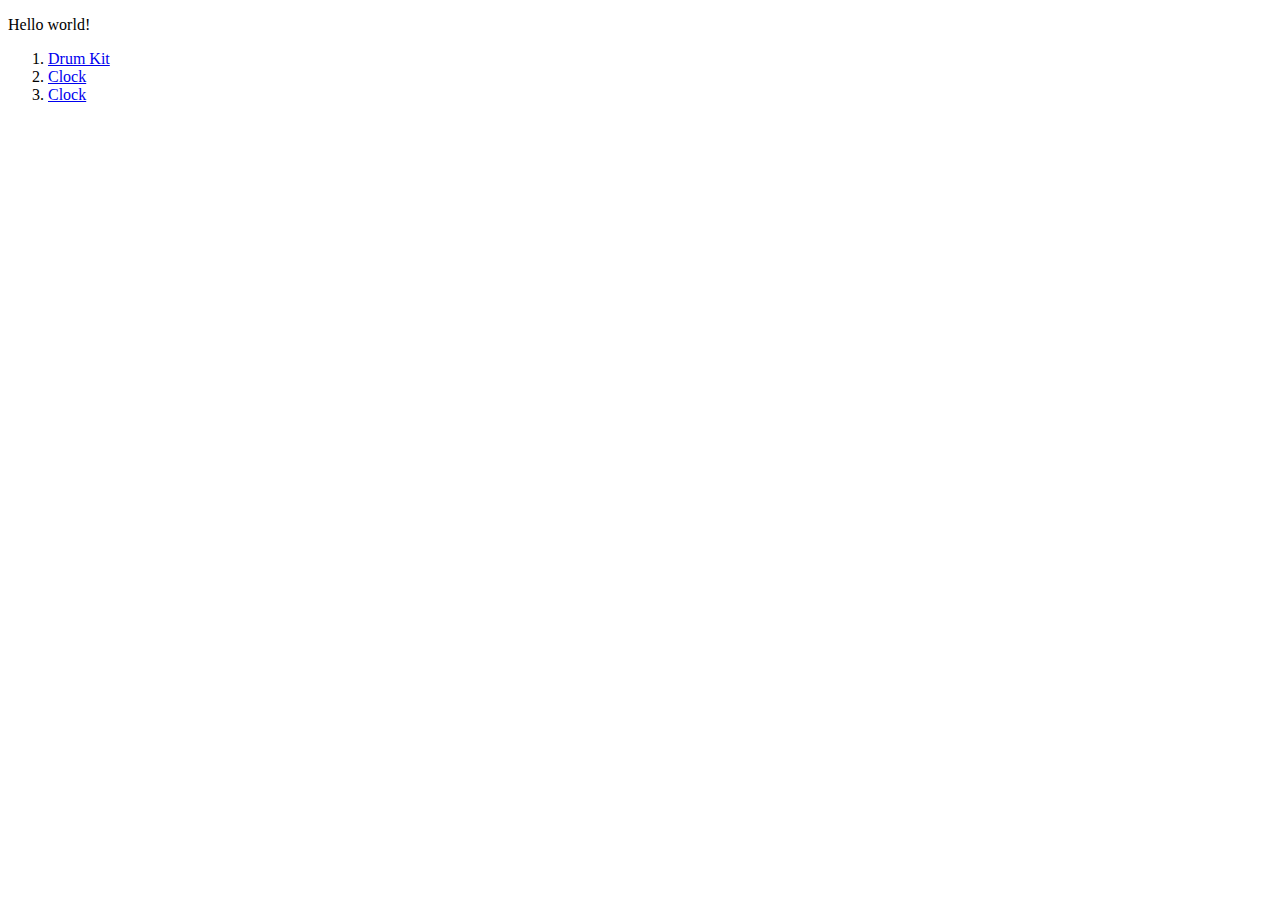
<file: index.html>
<!doctype html>
<html class="no-js" lang="">
    <head>
        <meta charset="utf-8">
        <meta http-equiv="x-ua-compatible" content="ie=edge">
        <title></title>
        <meta name="description" content="">
        <meta name="viewport" content="width=device-width, initial-scale=1">

        <!-- Place favicon.ico and apple-touch-icon.png in the root directory -->
        <link rel="apple-touch-icon" href="apple-touch-icon.png">

        <!--<link rel="stylesheet" href="css/main.css"> -->
    </head>
    <body>
        <!--[if lt IE 8]>
            <p class="browserupgrade">You are using an <strong>outdated</strong> browser. Please <a href="http://browsehappy.com/">upgrade your browser</a> to improve your experience.</p>
        <![endif]-->

        <p>Hello world!</p>
        <ol>
            <li><a href="./01%20-%20JavaScript%20Drum%20Kit">Drum Kit</a></li>
            <li><a href="./02%20-%20JS%20%2B%20CSS%20Clock">Clock</a></li>
            <li><a href="./03%20-%20CSS%20Variables">Clock</a></li>
        </ol>
    </body>
</html>
</file>
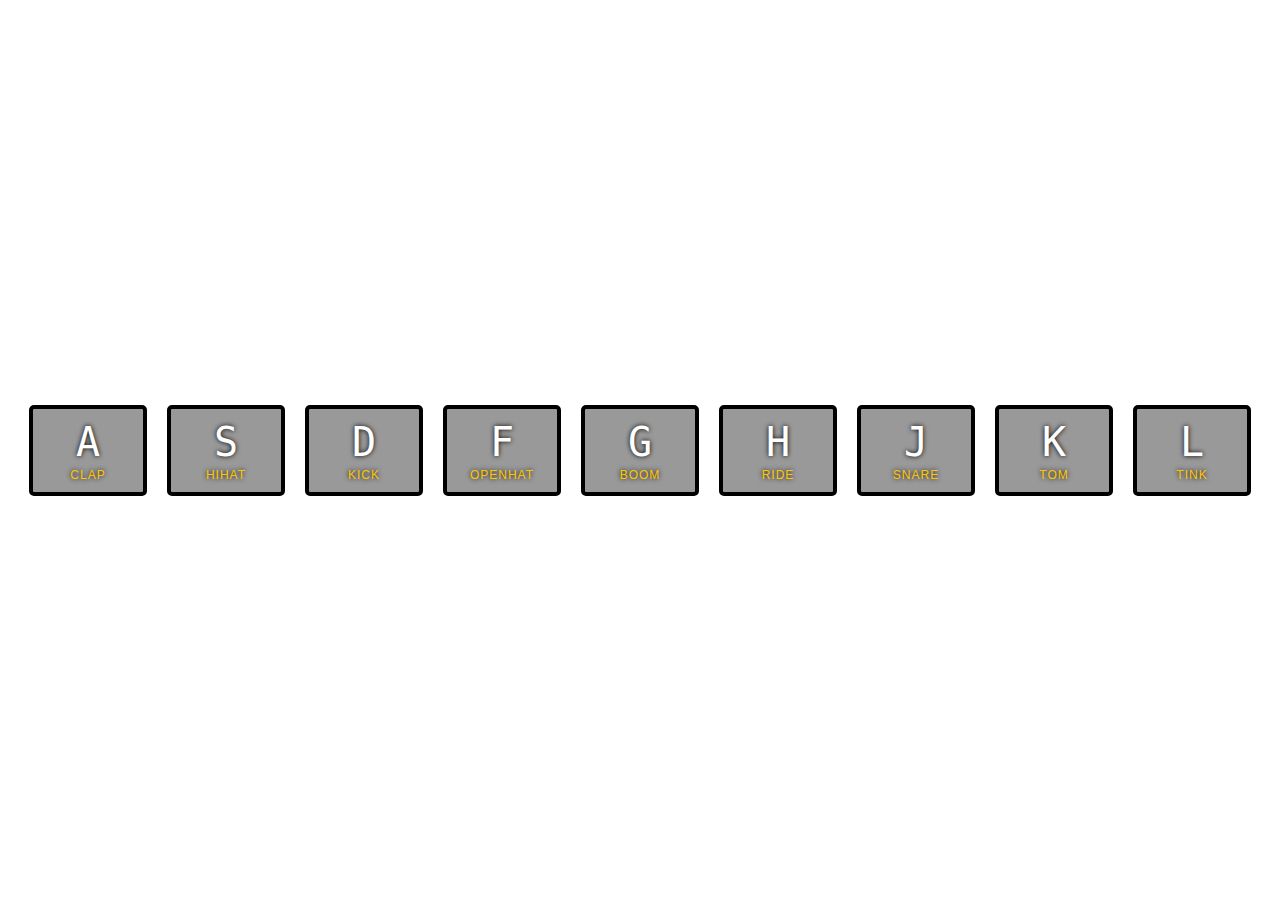
<file: 01 - JavaScript Drum Kit/index.html>
<!DOCTYPE html>
<html lang="en">

<head>
  <meta charset="UTF-8">
  <title>JS Drum Kit</title>
  <link rel="stylesheet" href="style.css">
</head>

<body>
  <div class="keys">
    <div data-key="65" class="key">
      <kbd>A</kbd>
      <span class="sound">clap</span>
    </div>
    <div data-key="83" class="key">
      <kbd>S</kbd>
      <span class="sound">hihat</span>
    </div>
    <div data-key="68" class="key">
      <kbd>D</kbd>
      <span class="sound">kick</span>
    </div>
    <div data-key="70" class="key">
      <kbd>F</kbd>
      <span class="sound">openhat</span>
    </div>
    <div data-key="71" class="key">
      <kbd>G</kbd>
      <span class="sound">boom</span>
    </div>
    <div data-key="72" class="key">
      <kbd>H</kbd>
      <span class="sound">ride</span>
    </div>
    <div data-key="74" class="key">
      <kbd>J</kbd>
      <span class="sound">snare</span>
    </div>
    <div data-key="75" class="key">
      <kbd>K</kbd>
      <span class="sound">tom</span>
    </div>
    <div data-key="76" class="key">
      <kbd>L</kbd>
      <span class="sound">tink</span>
    </div>
  </div>
  <audio data-key="65" src="sounds/clap.wav"></audio>
  <audio data-key="83" src="sounds/hihat.wav"></audio>
  <audio data-key="68" src="sounds/kick.wav"></audio>
  <audio data-key="70" src="sounds/openhat.wav"></audio>
  <audio data-key="71" src="sounds/boom.wav"></audio>
  <audio data-key="72" src="sounds/ride.wav"></audio>
  <audio data-key="74" src="sounds/snare.wav"></audio>
  <audio data-key="75" src="sounds/tom.wav"></audio>
  <audio data-key="76" src="sounds/tink.wav"></audio>
  <script>
  const transitionClass = 'playing';
  let loop = false;
  const loops = {};

  function playSound(e) {
    //if the keyCode is shift turn on loop mode and return early
    if (e.keyCode === 16) {
      loop = true;
      return;
    }

    const audio = document.querySelector(`audio[data-key="${e.keyCode}"]`);
    const key = document.querySelector(`.key[data-key="${e.keyCode}"]`);

    if (audio) {
      //if the there is a matching keyCode in the loops object stop the interval and delete the keyCode from the object
      if (loops[e.keyCode]) {
        clearInterval(loops[e.keyCode]);
        delete loops[e.keyCode];
        return;
      }

      play(audio, key);

      //is loop mode is trye then store the keycode so we can stop the loop later
      if (loop) {
        loops[e.keyCode] = setInterval(function() {
          play(audio, key);
        }, 500);
      }
    }
  }

  function play(audio, key) {
    audio.currentTime = 0;
    audio.play();
    key.classList.add(transitionClass);
  }

  function removeTransition(e) {
    if (e.propertyName === 'transform') {
      e.target.classList.remove(transitionClass);
    }
  }


  function loopOff(e) {
    if (e.keyCode === 16) {
      loop = false;
    }
  }

  const keys = document.querySelectorAll('.key');
  keys.forEach(key => {
    key.addEventListener('transitionend', removeTransition);
    key.addEventListener('click', () => playSound({ keyCode:key.dataset.key }));
  });
  window.addEventListener('keydown', playSound);
  window.addEventListener('keyup', loopOff);
  </script>
</body>

</html>
</file>
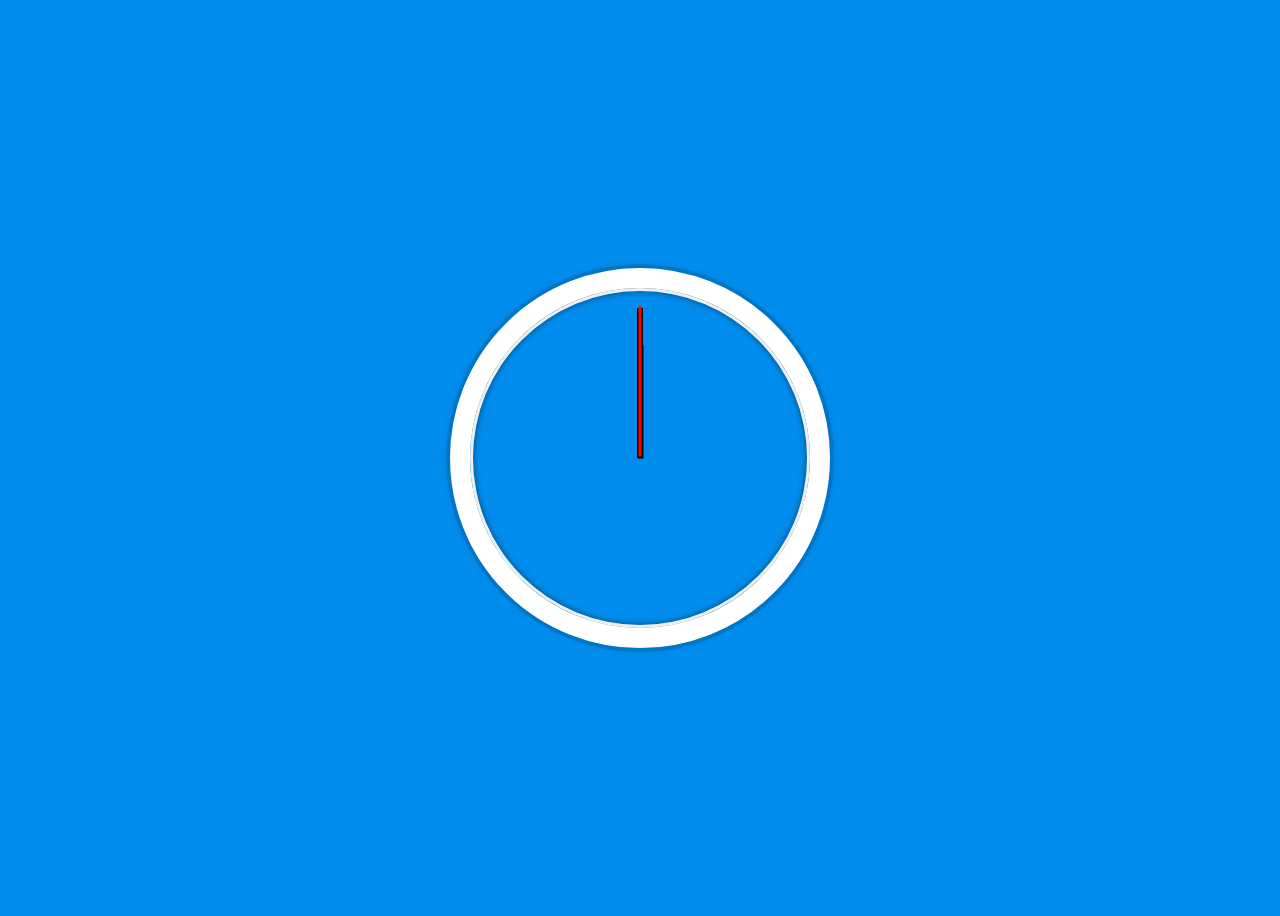
<file: 02 - JS + CSS Clock/index.html>
<!DOCTYPE html>
<html lang="en">

<head>
  <meta charset="UTF-8">
  <title>JS + CSS Clock</title>
</head>

<body>
  <div class="clock">
    <div class="clock-face">
      <div class="hand animate hour-hand"></div>
      <div class="hand animate min-hand"></div>
      <div class="hand animate second-hand"></div>
    </div>
  </div>
  <style>
  html {
    background: #018DED url(http://unsplash.it/1500/1000?image=881&blur=50);
    background-size: cover;
    font-family: 'helvetica neue';
    text-align: center;
    font-size: 10px;
  }

  body {
    font-size: 2rem;
    display: flex;
    flex: 1;
    min-height: 100vh;
    align-items: center;
  }

  .clock {
    width: 30rem;
    height: 30rem;
    border: 20px solid white;
    border-radius: 50%;
    margin: 50px auto;
    position: relative;
    padding: 2rem;
    box-shadow: 0 0 0 4px rgba(0, 0, 0, 0.1), inset 0 0 0 3px #EFEFEF, inset 0 0 10px black, 0 0 10px rgba(0, 0, 0, 0.2);
  }

  .clock-face {
    position: relative;
    width: 100%;
    height: 100%;
    transform: translateY(-3px);
    /* account for the height of the clock hands */
  }

  .hand {
    width: 50%;
    height: 6px;
    background: black;
    position: absolute;
    top: 50%;
    transform: rotate(90deg);
    transform-origin: 100%;
    transition: all 0.05s;
    transition-timing-function: cubic-bezier(0.01, 2.4, 0.58, 1);
  }

  .second-hand {
    background: red;
    height: 3px;
  }

  .hour-hand {
    height: 6px;
    width: 37.5%;
    left: 12.5%;
  }

  </style>
  <script>
  const secondHand = document.querySelector('.second-hand');
  const minuteHand = document.querySelector('.min-hand');
  const hourHand = document.querySelector('.hour-hand');

  const transformOffset = 90;
  let completedMinutes = 0;
  let completedHours = 0;
  let completedDays = 0;

  function setDate() {
    const now = new Date();

    const seconds = now.getSeconds();
    const minutes = now.getMinutes();
    const hours = now.getHours();

    if (seconds == 0) {
      completedMinutes++;
      if (minutes == 0) {
        completedHours++;
        if (hours == 0) {
          completedDays++;
        }
      }
    }

    const secondsOffset = 360 * completedMinutes;
    const minutesOffset = 360 * completedHours;
    const hoursOffset = 360 * completedDays;

    let secondsDegrees = ((seconds / 60) * 360) + transformOffset + secondsOffset;
    let minutesDegrees = ((minutes / 60) * 360) + transformOffset + minutesOffset;
    let hoursDegrees = ((hours / 12) * 360) + transformOffset + hoursOffset;

    secondHand.style.transform = `rotate(${secondsDegrees}deg)`
    minuteHand.style.transform = `rotate(${minutesDegrees}deg)`
    hourHand.style.transform = `rotate(${hoursDegrees}deg)`
  }

  setInterval(setDate, 1000);
  </script>
</body>

</html>
</file>
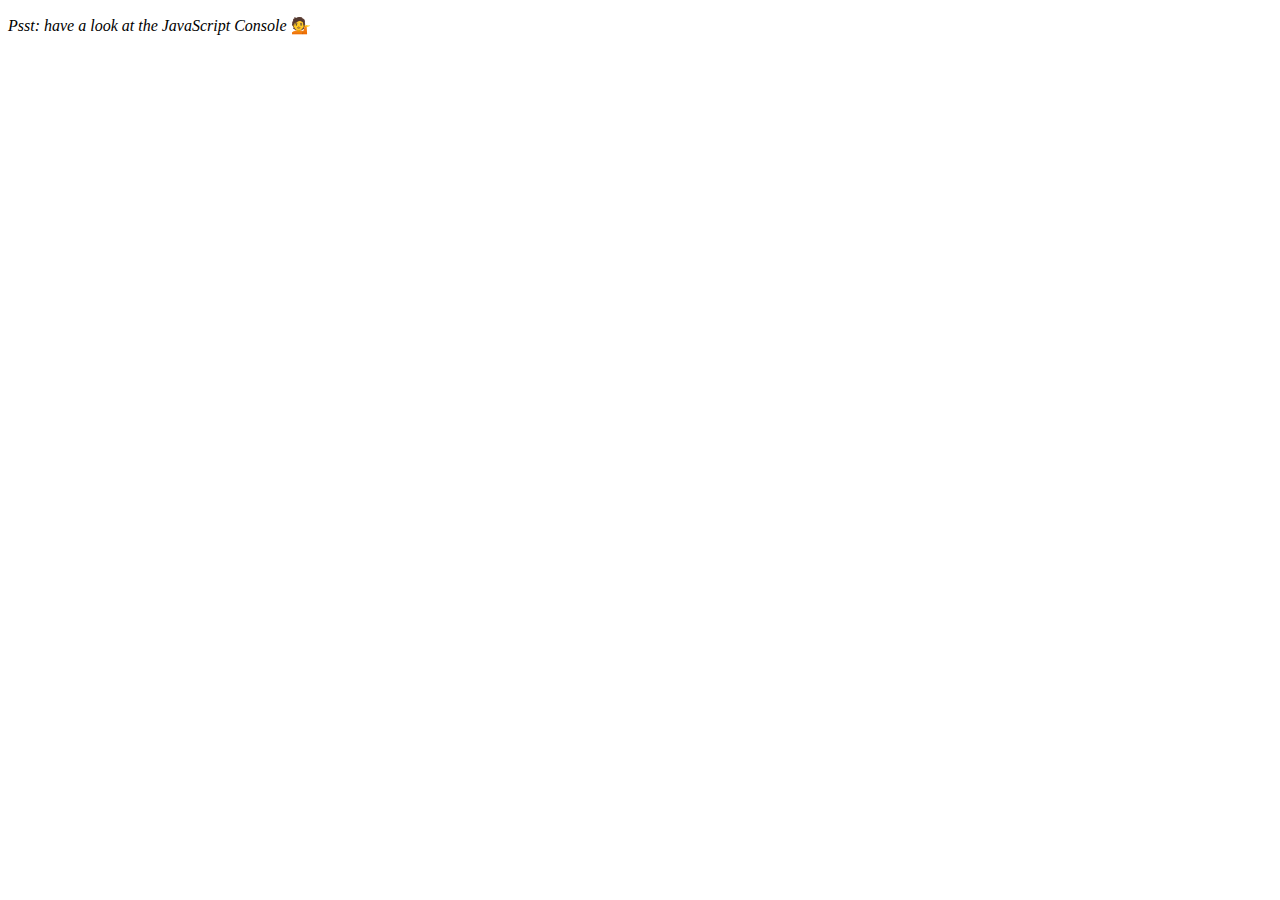
<file: 04 - Array Cardio Day 1/index.html>
<!DOCTYPE html>
<html lang="en">
<head>
  <meta charset="UTF-8">
  <title>Array Cardio 💪</title>
</head>
<body>
  <p><em>Psst: have a look at the JavaScript Console</em> 💁</p>
  <script>
    // Get your shorts on - this is an array workout!
    // ## Array Cardio Day 1

    // Some data we can work with

    const inventors = [
      { first: 'Albert', last: 'Einstein', year: 1879, passed: 1955 },
      { first: 'Isaac', last: 'Newton', year: 1643, passed: 1727 },
      { first: 'Galileo', last: 'Galilei', year: 1564, passed: 1642 },
      { first: 'Marie', last: 'Curie', year: 1867, passed: 1934 },
      { first: 'Johannes', last: 'Kepler', year: 1571, passed: 1630 },
      { first: 'Nicolaus', last: 'Copernicus', year: 1473, passed: 1543 },
      { first: 'Max', last: 'Planck', year: 1858, passed: 1947 },
      { first: 'Katherine', last: 'Blodgett', year: 1898, passed: 1979 },
      { first: 'Ada', last: 'Lovelace', year: 1815, passed: 1852 },
      { first: 'Sarah E.', last: 'Goode', year: 1855, passed: 1905 },
      { first: 'Lise', last: 'Meitner', year: 1878, passed: 1968 },
      { first: 'Hanna', last: 'Hammarström', year: 1829, passed: 1909 }
    ];

    const flavours = ['Chocolate Chip', 'Kulfi', 'Caramel Praline', 'Chocolate', 'Burnt Caramel', 'Pistachio', 'Rose', 'Sweet Coconut', 'Lemon Cookie', 'Toffeeness', 'Toasted Almond', 'Black Raspberry Crunch', 'Chocolate Brownies', 'Pistachio Almond', 'Strawberry', 'Lavender Honey', 'Lychee', 'Peach', 'Black Walnut', 'Birthday Cake', 'Mexican Chocolate', 'Mocha Almond Fudge', 'Raspberry'];

    const people = ['Beck, Glenn', 'Becker, Carl', 'Beckett, Samuel', 'Beddoes, Mick', 'Beecher, Henry', 'Beethoven, Ludwig', 'Begin, Menachem', 'Belloc, Hilaire', 'Bellow, Saul', 'Benchley, Robert', 'Benenson, Peter', 'Ben-Gurion, David', 'Benjamin, Walter', 'Benn, Tony', 'Bennington, Chester', 'Benson, Leana', 'Bent, Silas', 'Bentsen, Lloyd', 'Berger, Ric', 'Bergman, Ingmar', 'Berio, Luciano', 'Berle, Milton', 'Berlin, Irving', 'Berne, Eric', 'Bernhard, Sandra', 'Berra, Yogi', 'Berry, Halle', 'Berry, Wendell', 'Bethea, Erin', 'Bevan, Aneurin', 'Bevel, Ken', 'Biden, Joseph', 'Bierce, Ambrose', 'Biko, Steve', 'Billings, Josh', 'Biondo, Frank', 'Birrell, Augustine', 'Black Elk', 'Blair, Robert', 'Blair, Tony', 'Blake, William'];

    // Array.prototype.filter()
    // 1. Filter the list of inventors for those who were born in the 1500's
    const postFiftenn = inventors.filter( person => person.year > 1499 && person.year < 1600);
    console.table(postFiftenn);

    // Array.prototype.map()
    // 2. Give us an array of the inventors' first and last names
    const firstLast = inventors.map(person => `${person.first} ${person.last}`);
    console.log(firstLast);

    // Array.prototype.sort()
    // 3. Sort the inventors by birthdate, oldest to youngest
    const ordered = inventors.sort( (a,b) => a.year < b.year ? -1 : 1);
    console.table(ordered);

    // Array.prototype.reduce()
    // 4. How many years did all the inventors live?
    const ageCount = inventors.reduce( (total, inventor) => total + (inventor.passed - inventor.year), 0);
    console.log(ageCount);

    // 5. Sort the inventors by years lived
    const orderedLived = inventors.sort( (a,b) => {
      (a.passed - a.year) > (b.passed - b.year) ? -1 : 1;
    });
    console.table(orderedLived);

    // 6. create a list of Boulevards in Paris that contain 'de' anywhere in the name
    // https://en.wikipedia.org/wiki/Category:Boulevards_in_Paris
    const elements = [...document.querySelectorAll('.mw-category-group ul li a')];
    const filtered = elements.filter(boul => boul.textContent.includes('de'));
    const boulevards = filtered.map( boul => boul.textContent);
    // ["Boulevard de l'Amiral-Bruix", "Boulevard de Strasbourg", "Boulevard des Capucines", "Boulevard de la Chapelle", "Boulevard de Clichy", "Boulevard de l'Hôpital", "Boulevard des Italiens", "Boulevard de la Madeleine", "Boulevard de Magenta", "Boulevard de Rochechouart", "Boulevard de Sébastopol", "Boulevard de la Zone"]

    // 7. sort Exercise
    // Sort the people alphabetically by last name
    const sortedPeople = people.sort( (a,b) => {
      const aLastName = a.split(', ')[0];
      const bLastName = b.split(', ')[0];
      return aLastName > bLastName ? 1 : -1;
    });
    console.log(sortedPeople);
    // 8. Reduce Exercise
    // Sum up the instances of each of these
    const data = ['car', 'car', 'truck', 'truck', 'bike', 'walk', 'car', 'van', 'bike', 'walk', 'car', 'van', 'car', 'truck' ];

    const counts = data.reduce( (obj, type) => {
      obj[type] = obj[type] + 1 || 0;
      return obj;
    }, {});
    console.log(counts);

  </script>
</body>
</html>
</file>
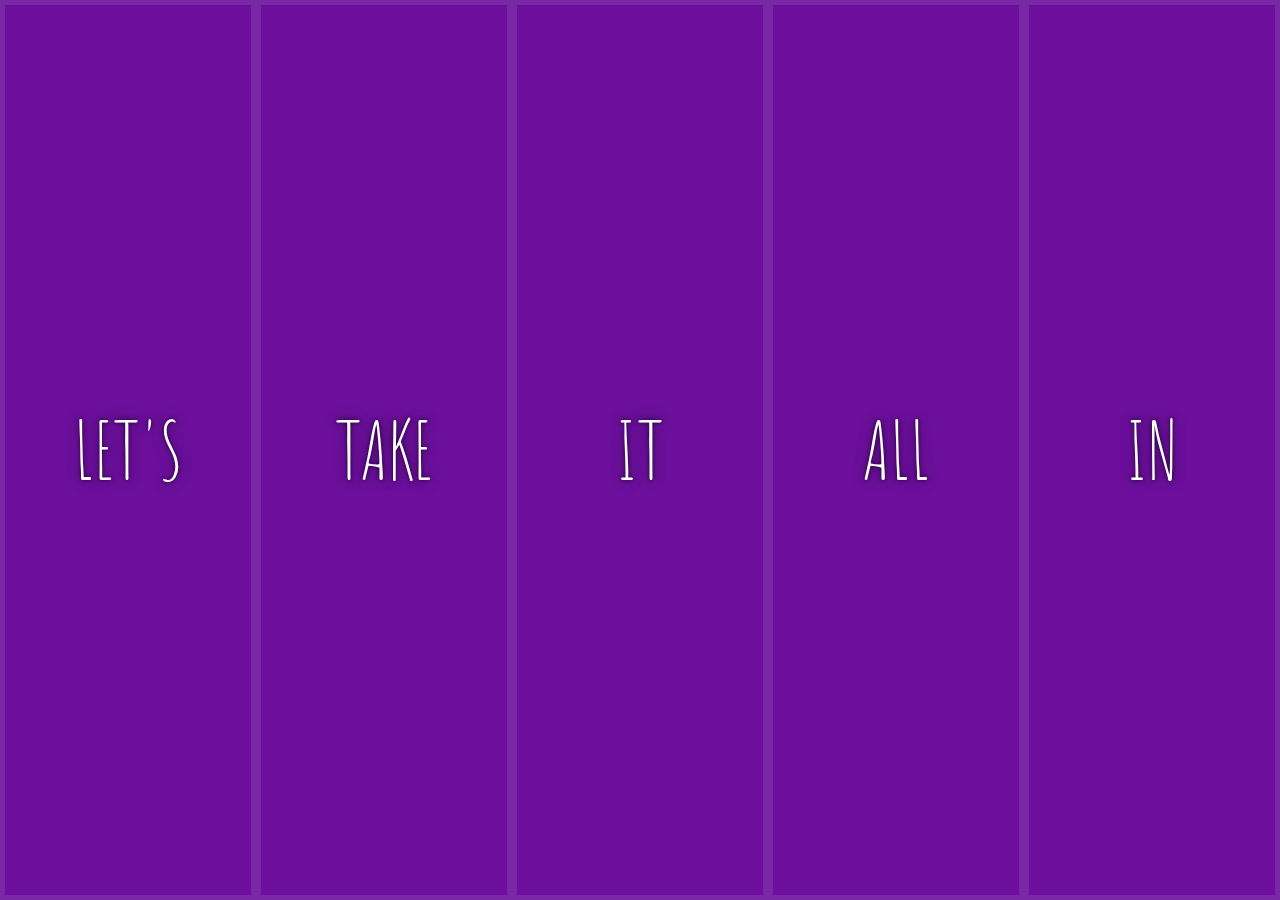
<file: 05 - Flex Panel Gallery/index.html>
<!DOCTYPE html>
<html lang="en">
<head>
  <meta charset="UTF-8">
  <title>Flex Panels 💪</title>
  <link href='https://fonts.googleapis.com/css?family=Amatic+SC' rel='stylesheet' type='text/css'>
  <link rel="stylesheet" href="style.css">
</head>
<body>
  <div class="panels">
    <div class="panel panel1">
      <p>Hey</p>
      <p>Let's</p>
      <p>Dance</p>
    </div>
    <div class="panel panel2">
      <p>Give</p>
      <p>Take</p>
      <p>Receive</p>
    </div>
    <div class="panel panel3">
      <p>Experience</p>
      <p>It</p>
      <p>Today</p>
    </div>
    <div class="panel panel4">
      <p>Give</p>
      <p>All</p>
      <p>You can</p>
    </div>
    <div class="panel panel5">
      <p>Life</p>
      <p>In</p>
      <p>Motion</p>
    </div>
  </div>

  <script>
  const panels = document.querySelectorAll('.panel');

  function toggleOpen() {
    panels.forEach(panel => {
      if(panel === this) {
        this.classList.toggle('open');
      } else {
        panel.classList.remove('open');
      }
    });

  }

  function toggleActive(e) {
    if(e.propertyName.includes('flex')) {
      this.classList.toggle('open-active');
    }
  }

  panels.forEach(panel => panel.addEventListener('click', toggleOpen));
  panels.forEach(panel => panel.addEventListener('transitionend', toggleActive));

  </script>



</body>
</html>
</file>
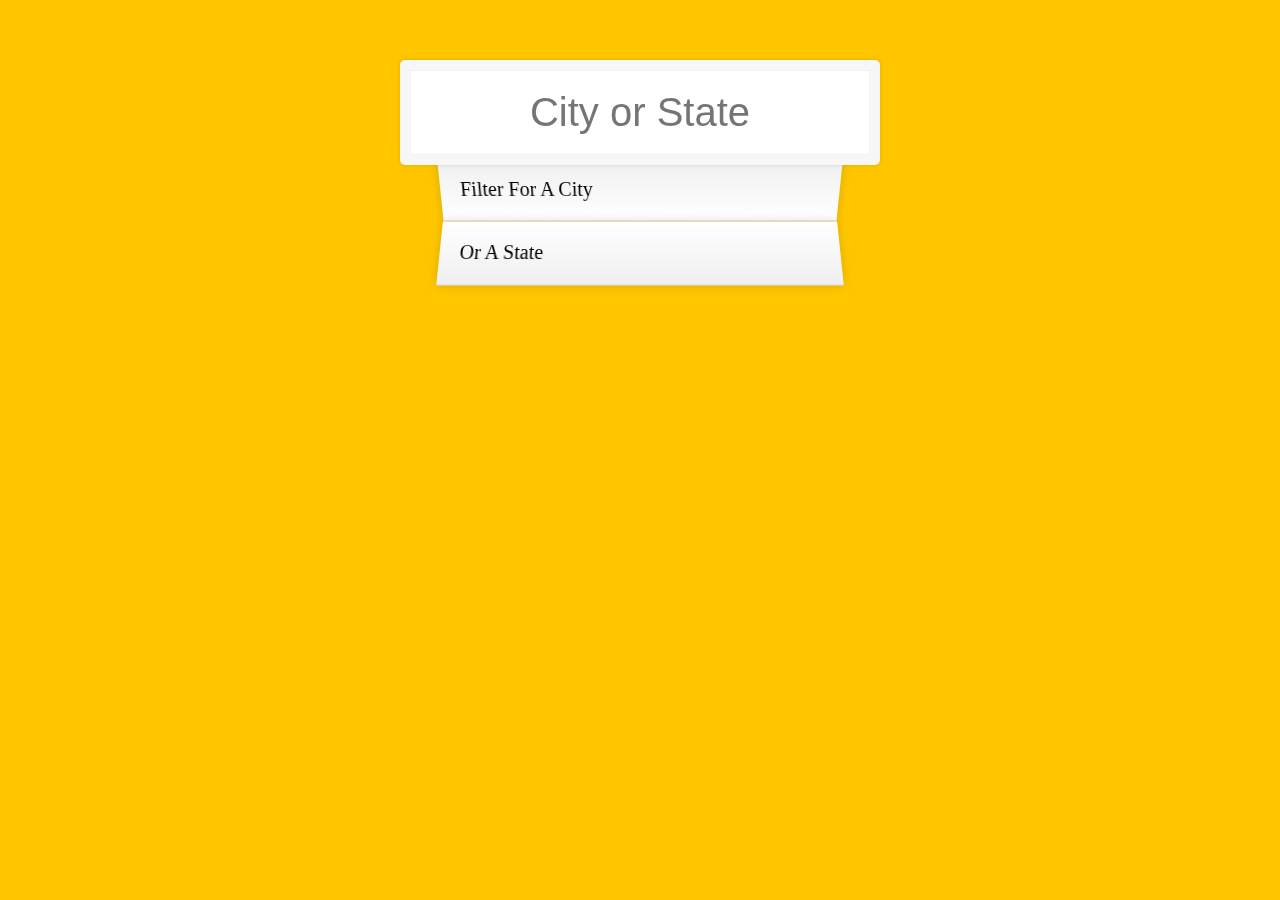
<file: 06 - Type Ahead/index.html>
<!DOCTYPE html>
<html lang="en">

<head>
  <meta charset="UTF-8">
  <title>Type Ahead 👀</title>
  <link rel="stylesheet" href="style.css">
</head>

<body>
  <form class="search-form">
    <input type="text" class="search" placeholder="City or State">
    <ul class="suggestions">
      <li>Filter for a city</li>
      <li>or a state</li>
    </ul>
  </form>
  <script>
  const endpoint = 'https://gist.githubusercontent.com/Miserlou/c5cd8364bf9b2420bb29/raw/2bf258763cdddd704f8ffd3ea9a3e81d25e2c6f6/cities.json';

  const cities = [];
  fetch(endpoint)
    .then(blob => blob.json())
    .then(data => cities.push(...data))
    .catch(error => console.log(error));

  function findMatches(wordsToMatch, cities) {
    return cities.filter(place => {
      const regex = new RegExp(wordsToMatch, 'gi');
      return place.city.match(regex) || place.state.match(regex);
    });
  }

  function numberWithCommas(x) {
    return x.toString().replace(/\B(?=(\d{3})+(?!\d))/g, ',');
  }

  function displayMatches() {
    const ma = findMatches(this.value, cities);
    const html = ma.map(place => {
      const regex = RegExp(this.value, 'gi');
      const cityName = place.city.replace(regex, `<span class="hl">${this.value}</span>`);
      const stateName = place.state.replace(regex, `<span class="hl">${this.value}</span>`);
      const formatPop = numberWithCommas(place.population);
      return `
          <li>
            <span class="name">${cityName}, ${stateName}</span>
            <span class="population">${formatPop}</span>
          </li>
        `;
    });
    suggestions.innerHTML = html.join('');
  }

  const searchInput = document.querySelector('.search');
  const suggestions = document.querySelector('.suggestions');

  searchInput.addEventListener('change', displayMatches);
  searchInput.addEventListener('keyup', displayMatches);
  </script>
</body>

</html>
</file>
<file: 01 - JavaScript Drum Kit/style.css>
html {
  font-size: 10px;
  background:url(http://i.imgur.com/b9r5sEL.jpg) bottom center;
  background-size: cover;
}
body,html {
  margin: 0;
  padding: 0;
  font-family: sans-serif;
}

.keys {
  display:flex;
  flex:1;
  min-height:100vh;
  align-items: center;
  justify-content: center;
}

.key {
  border:4px solid black;
  border-radius:5px;
  margin:1rem;
  font-size: 1.5rem;
  padding:1rem .5rem;
  transition:all .07s;
  width:100px;
  text-align: center;
  color:white;
  background:rgba(0,0,0,0.4);
  text-shadow:0 0 5px black;
}

.playing {
  transform:scale(1.1);
  border-color:#ffc600;
  box-shadow: 0 0 10px #ffc600;
}

kbd {
  display: block;
  font-size: 40px;
}

.sound {
  font-size: 1.2rem;
  text-transform: uppercase;
  letter-spacing: 1px;
  color:#ffc600;
}
</file>
<file: 05 - Flex Panel Gallery/style.css>
html {
  box-sizing: border-box;
  background: #ffc600;
  font-family: 'helvetica neue';
  font-size: 20px;
  font-weight: 200;
}

body {
  margin: 0;
}

*,
*:before,
*:after {
  box-sizing: inherit;
}

.panels {
  min-height: 100vh;
  overflow: hidden;
  display: flex;
}

.panel {
  background: #6B0F9C;
  box-shadow: inset 0 0 0 5px rgba(255, 255, 255, 0.1);
  color: white;
  text-align: center;
  align-items: center;
  /* Safari transitionend event.propertyName === flex */
  /* Chrome + FF transitionend event.propertyName === flex-grow */
  transition: font-size 0.7s cubic-bezier(0.61, -0.19, 0.7, -0.11), flex 0.7s cubic-bezier(0.61, -0.19, 0.7, -0.11), background 0.2s;
  font-size: 20px;
  background-size: cover;
  background-position: center;
  flex: 1;
  justify-content: center;
  align-items: center;
  display: flex;
  flex-direction: column;
}

.panel1 {
  background-image: url(https://source.unsplash.com/gYl-UtwNg_I/1500x1500);
}

.panel2 {
  background-image: url(https://source.unsplash.com/1CD3fd8kHnE/1500x1500);
}

.panel3 {
  background-image: url(https://images.unsplash.com/photo-1465188162913-8fb5709d6d57?ixlib=rb-0.3.5&q=80&fm=jpg&crop=faces&cs=tinysrgb&w=1500&h=1500&fit=crop&s=967e8a713a4e395260793fc8c802901d);
}

.panel4 {
  background-image: url(https://source.unsplash.com/ITjiVXcwVng/1500x1500);
}

.panel5 {
  background-image: url(https://source.unsplash.com/3MNzGlQM7qs/1500x1500);
}

.panel > * {
  margin: 0;
  width: 100%;
  transition: transform 0.5s;
  display: flex;
  flex: 1 0 auto;
  justify-content: center;
  align-items: center;
}

.panel > *:first-child {
  transform: translateY(-100%);
}
.panel.open-active > *:first-child {
  transform: translateY(0);
}

.panel > *:last-child {
  transform: translateY(100%);
}
.panel.open-active > *:last-child {
  transform: translateY(0);
}

.panel p {
  text-transform: uppercase;
  font-family: 'Amatic SC', cursive;
  text-shadow: 0 0 4px rgba(0, 0, 0, 0.72), 0 0 14px rgba(0, 0, 0, 0.45);
  font-size: 2em;
}

.panel p:nth-child(2) {
  font-size: 4em;
}

.panel.open {
  font-size: 40px;
  flex: 5;
}

.cta {
  color: white;
  text-decoration: none;
}
</file>
<file: 06 - Type Ahead/style.css>
html {
      box-sizing: border-box;
      background:#ffc600;
      font-family:'helvetica neue';
      font-size: 20px;
      font-weight: 200;
    }
    *, *:before, *:after {
      box-sizing: inherit;
    }
    input {
      width: 100%;
      padding:20px;
    }

    .search-form {
      max-width:400px;
      margin:50px auto;
    }

    input.search {
      margin: 0;
      text-align: center;
      outline:0;
      border: 10px solid #F7F7F7;
      width: 120%;
      left: -10%;
      position: relative;
      top: 10px;
      z-index: 2;
      border-radius: 5px;
      font-size: 40px;
      box-shadow: 0 0 5px rgba(0, 0, 0, 0.12), inset 0 0 2px rgba(0, 0, 0, 0.19);
    }


    .suggestions {
      margin: 0;
      padding: 0;
      position: relative;
      /*perspective:20px;*/
    }
    .suggestions li {
      background:white;
      list-style: none;
      border-bottom: 1px solid #D8D8D8;
      box-shadow: 0 0 10px rgba(0, 0, 0, 0.14);
      margin:0;
      padding:20px;
      transition:background 0.2s;
      display:flex;
      justify-content:space-between;
      text-transform: capitalize;
    }

    .suggestions li:nth-child(even) {
      transform: perspective(100px) rotateX(3deg) translateY(2px) scale(1.001);
      background: linear-gradient(to bottom,  #ffffff 0%,#EFEFEF 100%);
    }
    .suggestions li:nth-child(odd) {
      transform: perspective(100px) rotateX(-3deg) translateY(3px);
      background: linear-gradient(to top,  #ffffff 0%,#EFEFEF 100%);
    }

    span.population {
      font-size: 15px;
    }


    .details {
      text-align: center;
      font-size: 15px;
    }

    .hl {
      background:#ffc600;
    }

    .love {
      text-align: center;
    }

    a {
      color:black;
      background:rgba(0,0,0,0.1);
      text-decoration: none;
    }
</file>
